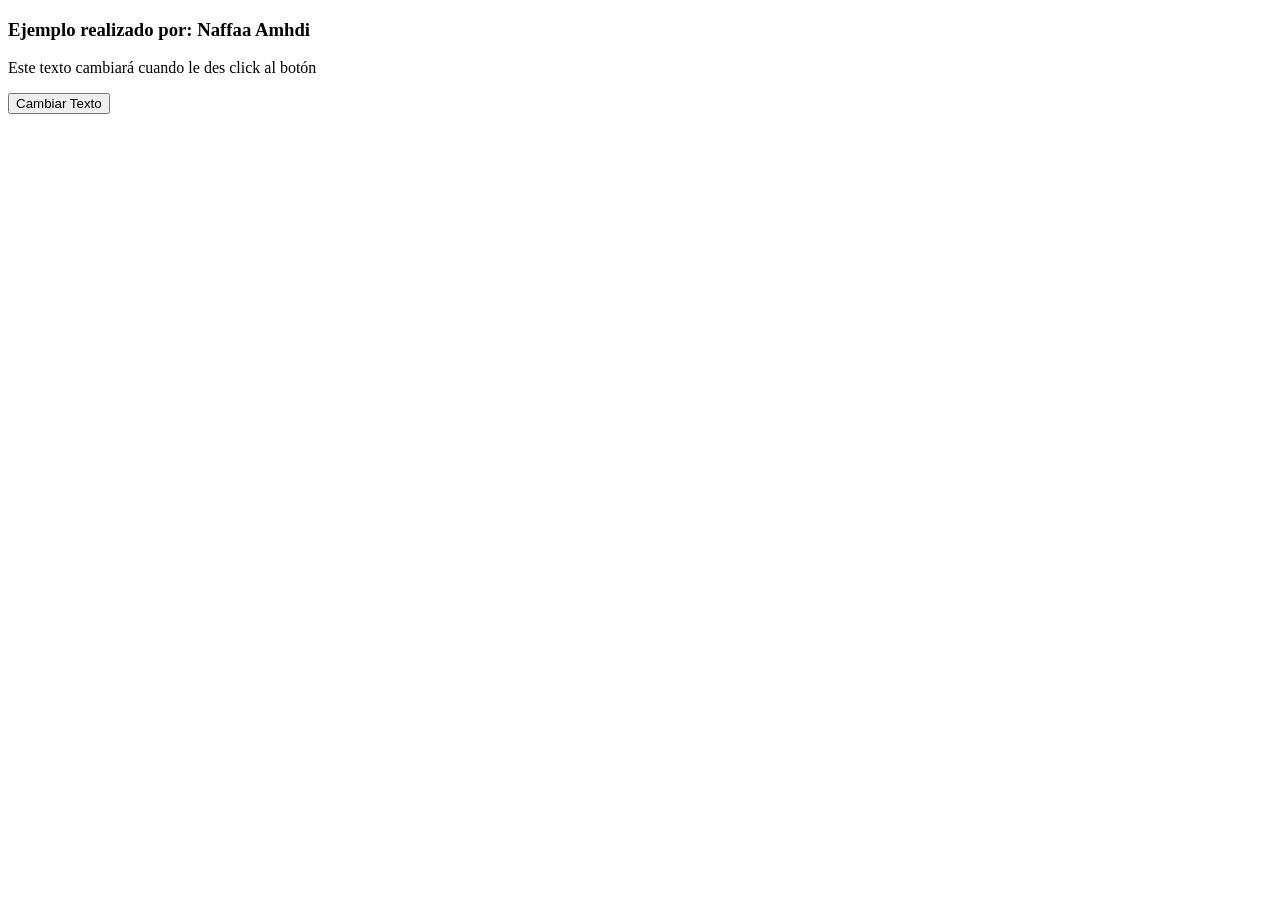
<file: Ejemplo de Naffaa/Ejemplo1/index.html>
<!DOCTYPE html>
<html>
<head>
    <meta charset="UTF-8">
    <title>Ejemplo 1</title>
</head>

<body>

<h3>Ejemplo realizado por: Naffaa Amhdi</h3>

<p id="cambiar">Este texto cambiará cuando le des click al botón</p>

<button onclick="cambiarTexto()">Cambiar Texto</button>

<script src="script.js"></script>

</body>
</html>
</file>
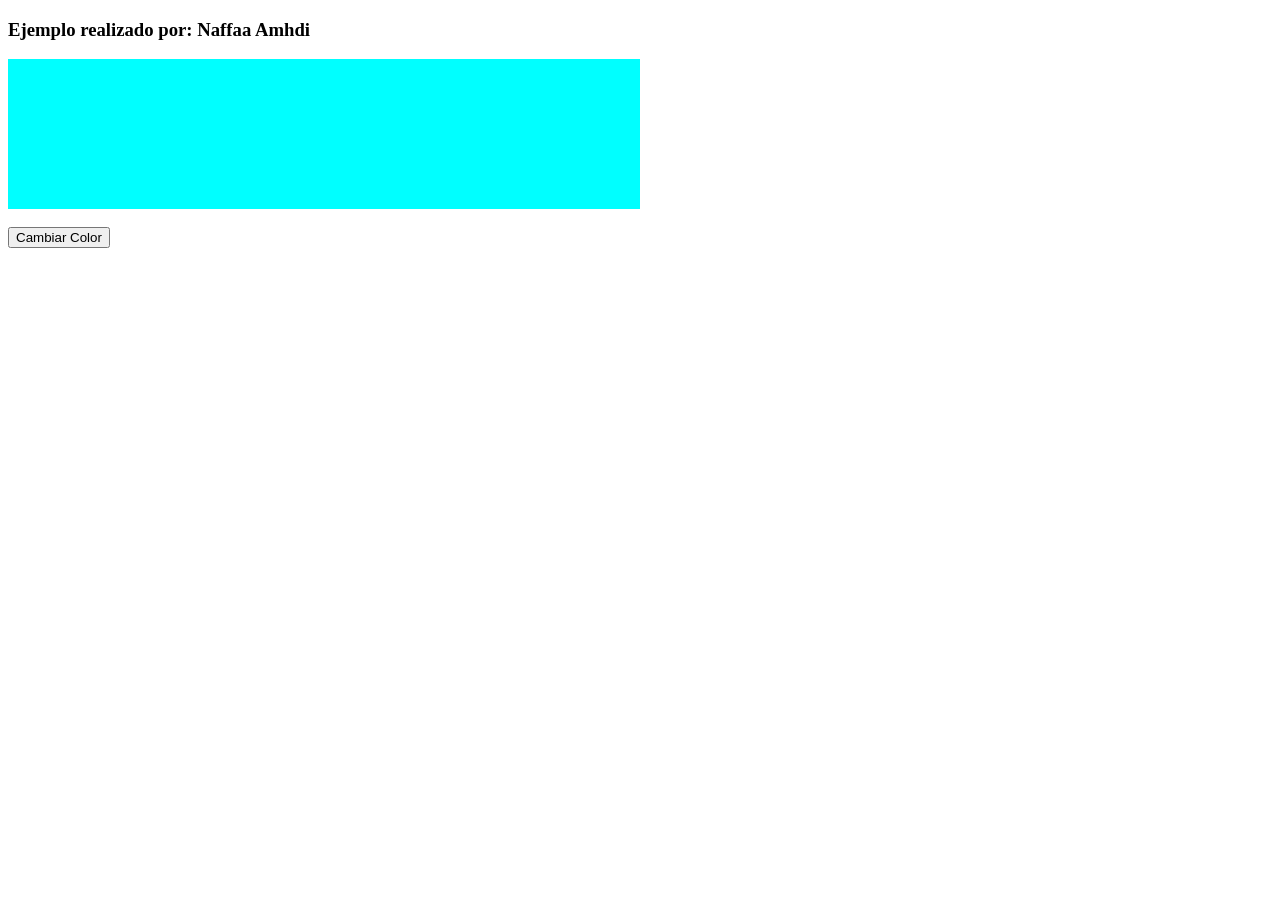
<file: Ejemplo de Naffaa/Ejemplo2/index.html>
<!DOCTYPE html>
<html>

<!-- Cambiar el color de fondo de un elemento -->

<head>
    <meta charset="UTF-8">
    <title>Ejemplo 2</title>

    <style>
        #color{
            background-color: aqua;
            width: 50%;
            height: 150px;
        }
    </style>

</head>

<body>

<h3>Ejemplo realizado por: Naffaa Amhdi</h3>

<div id="color"></div>

<br>

<button onclick="cambiarColor()">Cambiar Color</button>

<script src="script.js"></script>

</body>
</html>
</file>
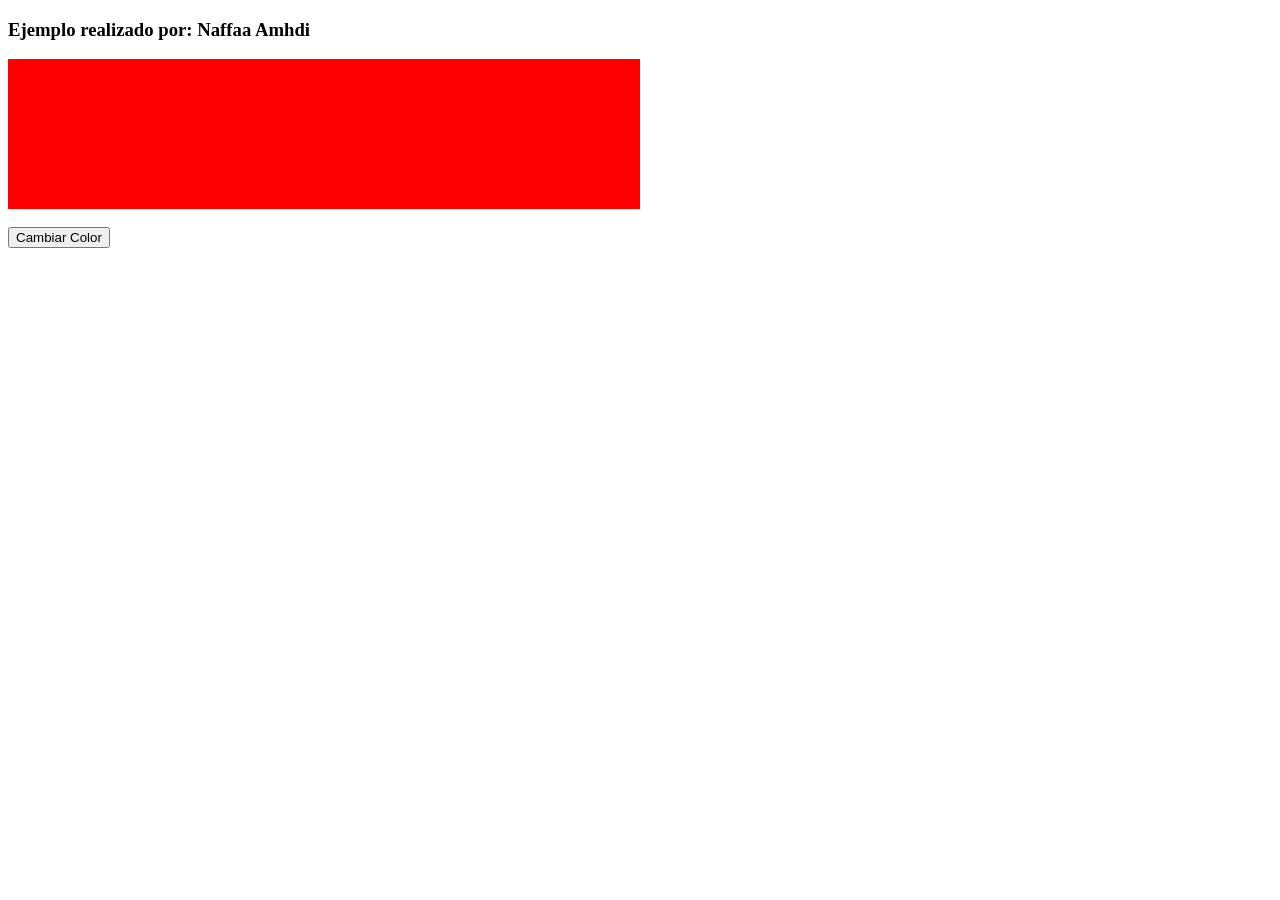
<file: Ejemplo de Naffaa/Ejemplo3/index.html>
<!DOCTYPE html>
<html>

<!-- Cambiar el color usando clases -->

<head>
<meta charset="UTF-8">

<style>
#color{
    width:50%;
    height:150px;
}

.rojo{
    background-color:red;
}

.agua{
    background-color:aqua;
}
</style>

</head>

<body>

<h3>Ejemplo realizado por: Naffaa Amhdi</h3>

<div id="color" class="rojo"></div>

<br>

<button onclick="cambiarColor()">Cambiar Color</button>

<script src="script.js"></script>

</body>
</html>
</file>
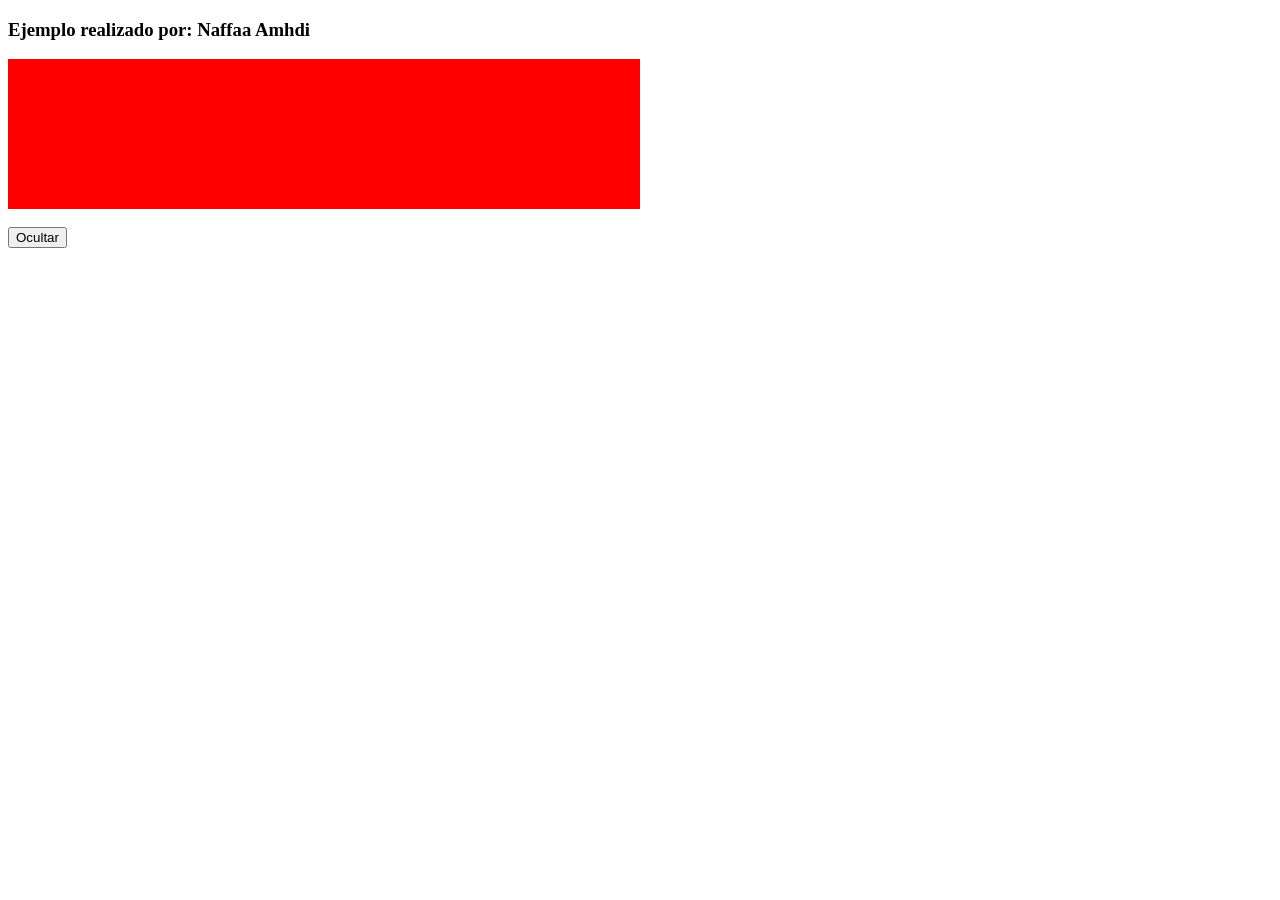
<file: Ejemplo de Naffaa/Ejemplo4/index.html>
<!DOCTYPE html>
<html>

<head>
<meta charset="UTF-8">
<title>Ejemplo 4</title>

<style>
#color{
    width: 50%;
    height: 150px;
    background-color: red;
}

/* Clases para mostrar u ocultar */
.mostrar{
    display: block;
}

.ocultar{
    display: none;
}
</style>

</head>

<body>

<h3>Ejemplo realizado por: Naffaa Amhdi</h3>

<div id="color" class="mostrar"></div>

<br>

<button id="boton" onclick="ocultarMostrar()">Ocultar</button>

<script src="script.js"></script>

</body>
</html>
</file>
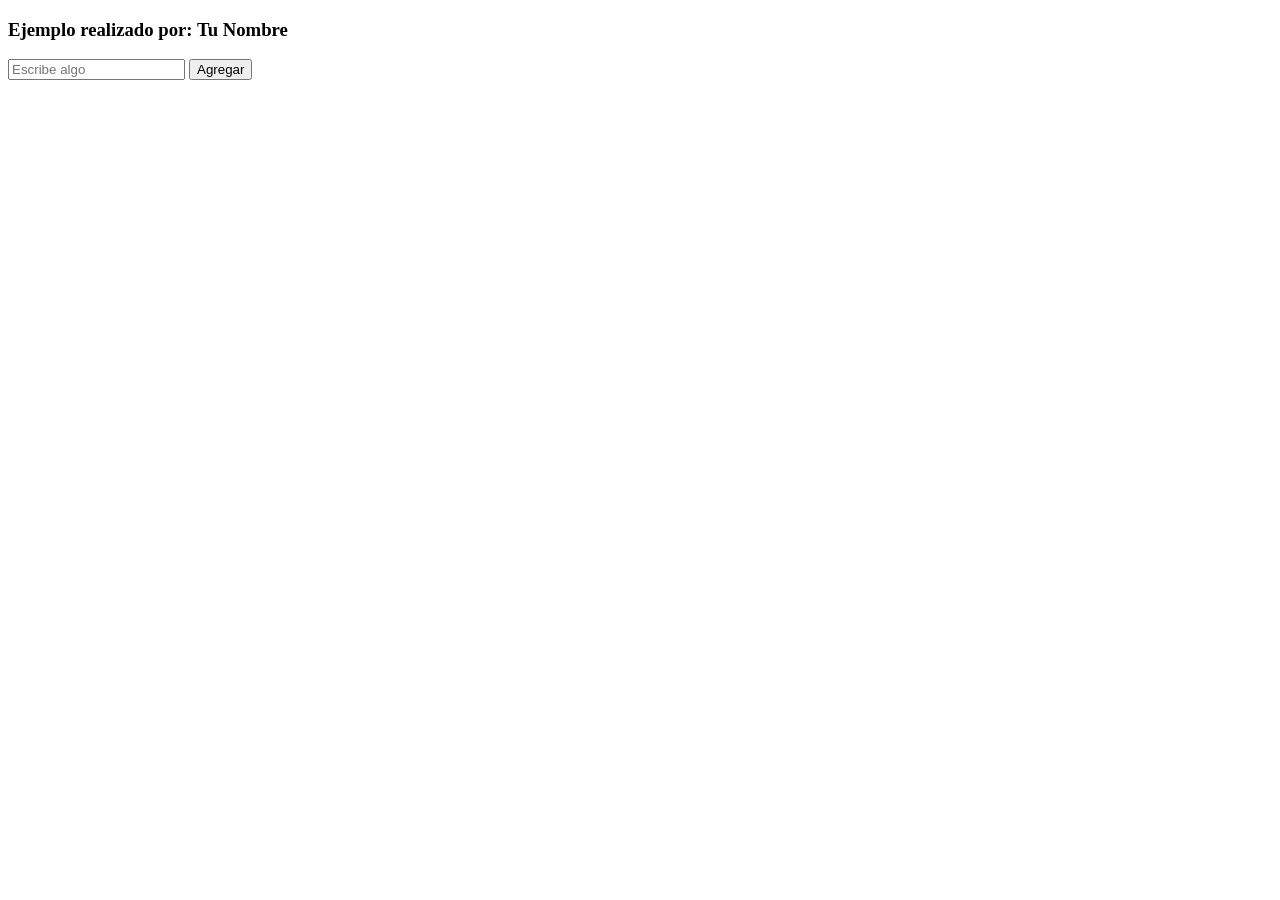
<file: Ejemplo de Naffaa/Ejemplo5/index.html>
<!DOCTYPE html>
<html>

<head>
<meta charset="UTF-8">
<title>Ejemplo 5</title>
</head>

<body>

<h3>Ejemplo realizado por: Tu Nombre</h3>

<input id="item" type="text" placeholder="Escribe algo">
<button onclick="agregarElemento()">Agregar</button>

<ul id="lista"></ul>

<script src="script.js"></script>

</body>
</html>
</file>
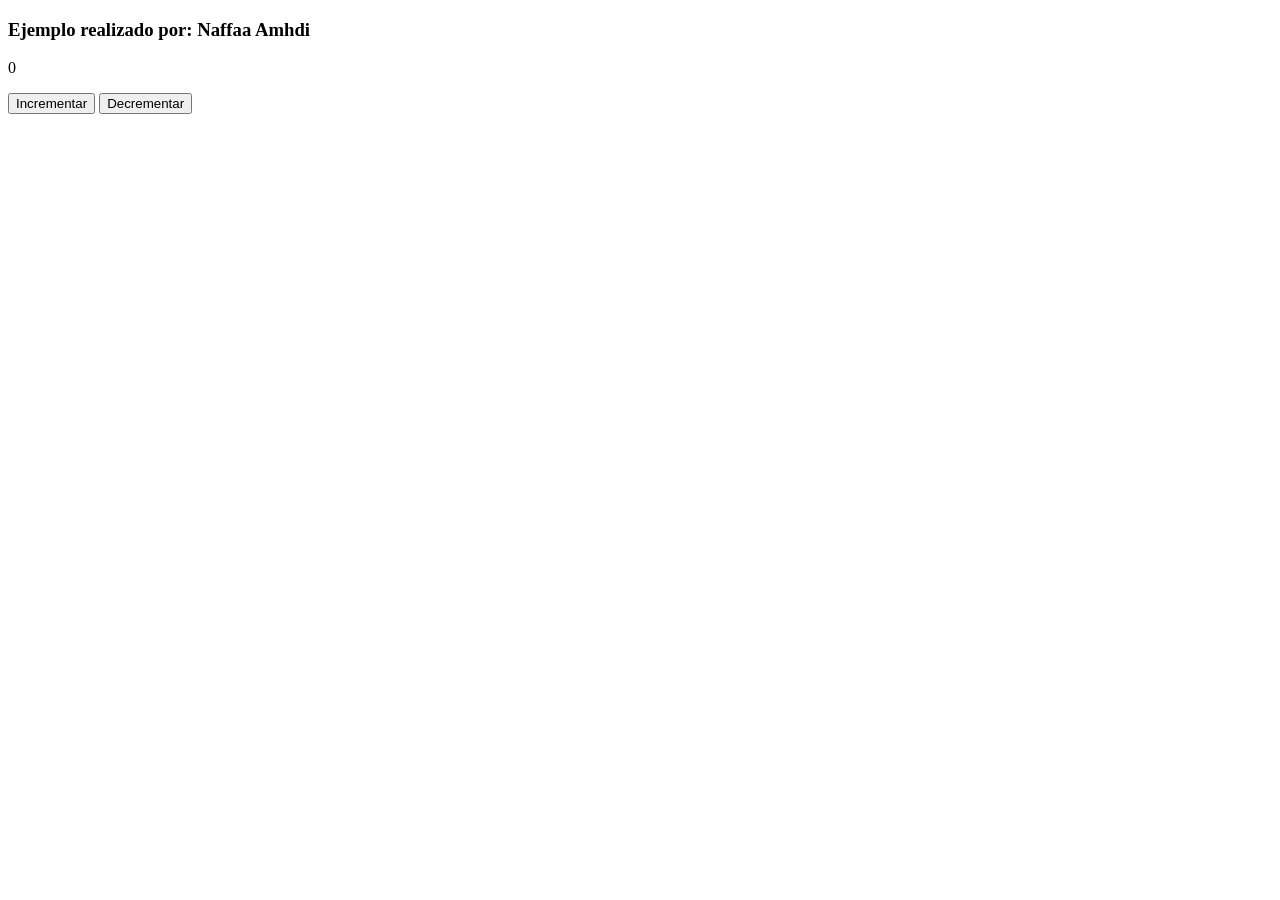
<file: Ejemplo de Naffaa/Ejemplo6/index.html>
<!DOCTYPE html>
<html>

<head>
<meta charset="UTF-8">
<title>Ejemplo 6 - Contador</title>
</head>

<body>

<h3>Ejemplo realizado por: Naffaa Amhdi</h3>

<p id="contador">0</p>
<button onclick="incrementar()">Incrementar</button>
<button onclick="decrementar()">Decrementar</button>

<script src="script.js"></script>

</body>
</html>
</file>
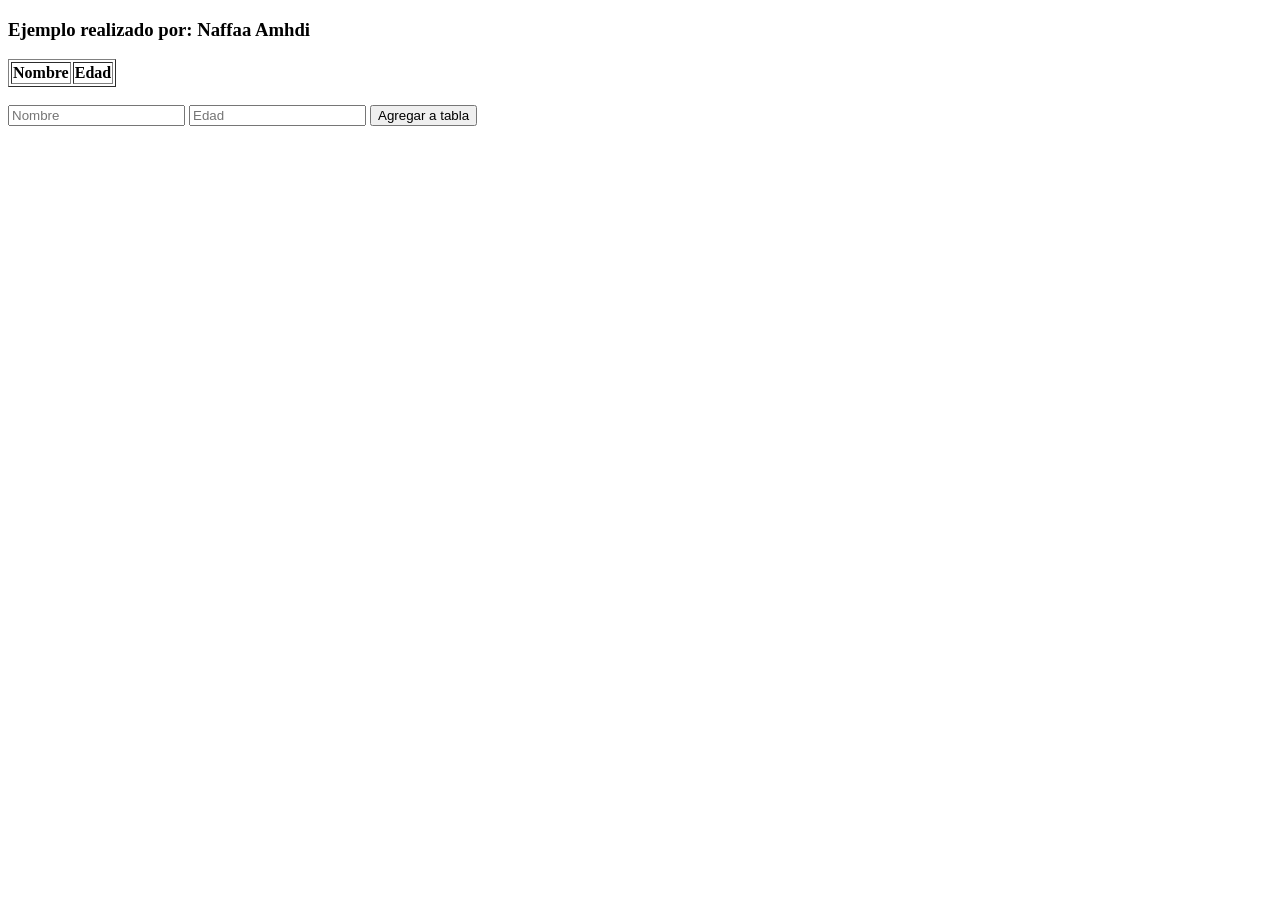
<file: Ejemplo de Naffaa/Ejemplo7/index.html>
<!DOCTYPE html>
<html>

<head>
<meta charset="UTF-8">
<title>Ejemplo 7 - Tabla dinámica</title>
</head>

<body>

<h3>Ejemplo realizado por: Naffaa Amhdi</h3>

<table id="tabla" border="1">
    <tr>
        <th>Nombre</th>
        <th>Edad</th>
    </tr>
</table>

<br>

<input id="nombre" type="text" placeholder="Nombre">
<input id="edad" type="number" placeholder="Edad">

<button onclick="agregar()">Agregar a tabla</button>

<script src="script.js"></script>

</body>
</html>
</file>
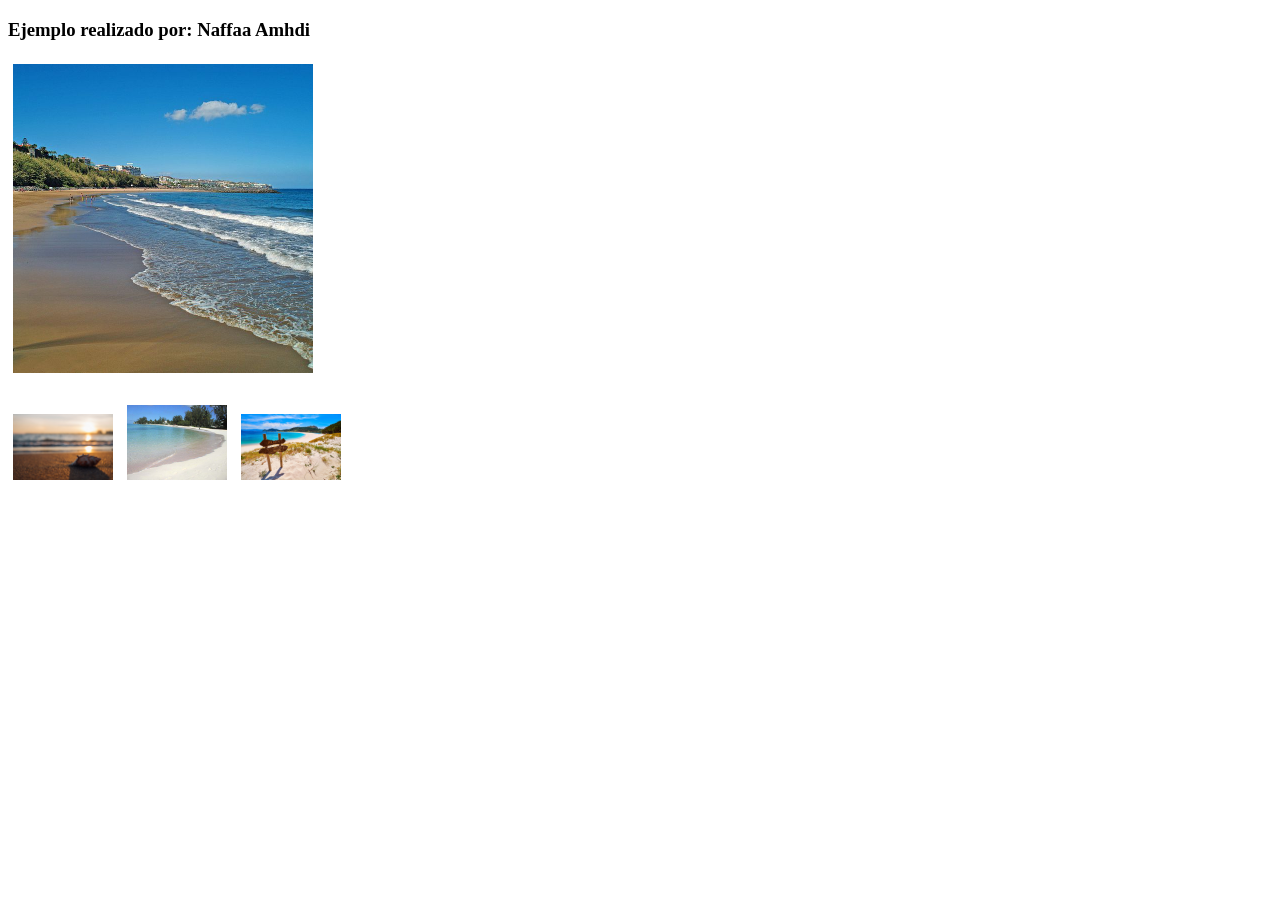
<file: Ejemplo de Naffaa/Ejemplo8/index.html>
<!DOCTYPE html>
<html lang="es">

<head>
  <meta charset="UTF-8">
  <title>Ejemplo 8 - Galería de imágenes</title>
  <style>
    img {
      margin: 5px;
      cursor: pointer;
    }
  </style>
</head>

<body>

  <h3>Ejemplo realizado por: Naffaa Amhdi</h3>

  <!-- Imagen principal -->
  <img id="mainImage" src="/Ejemplo de Naffaa/imagenes/img4.jpg" alt="Imagen principal" width="300">
  <br><br>

  <!-- Miniaturas -->
  <img src="/Ejemplo de Naffaa/imagenes/img1.jpg" alt="Miniatura" width="100" onclick="changeImage('imagenes/img1.jpg')">
  <img src="/Ejemplo de Naffaa/imagenes/img2.jpg" alt="Miniatura" width="100" onclick="changeImage('imagenes/img2.jpg')">
  <img src="/Ejemplo de Naffaa/imagenes/img3.jpg" alt="Miniatura" width="100" onclick="changeImage('imagenes/img3.jpg')">

</body>

</html>
</file>
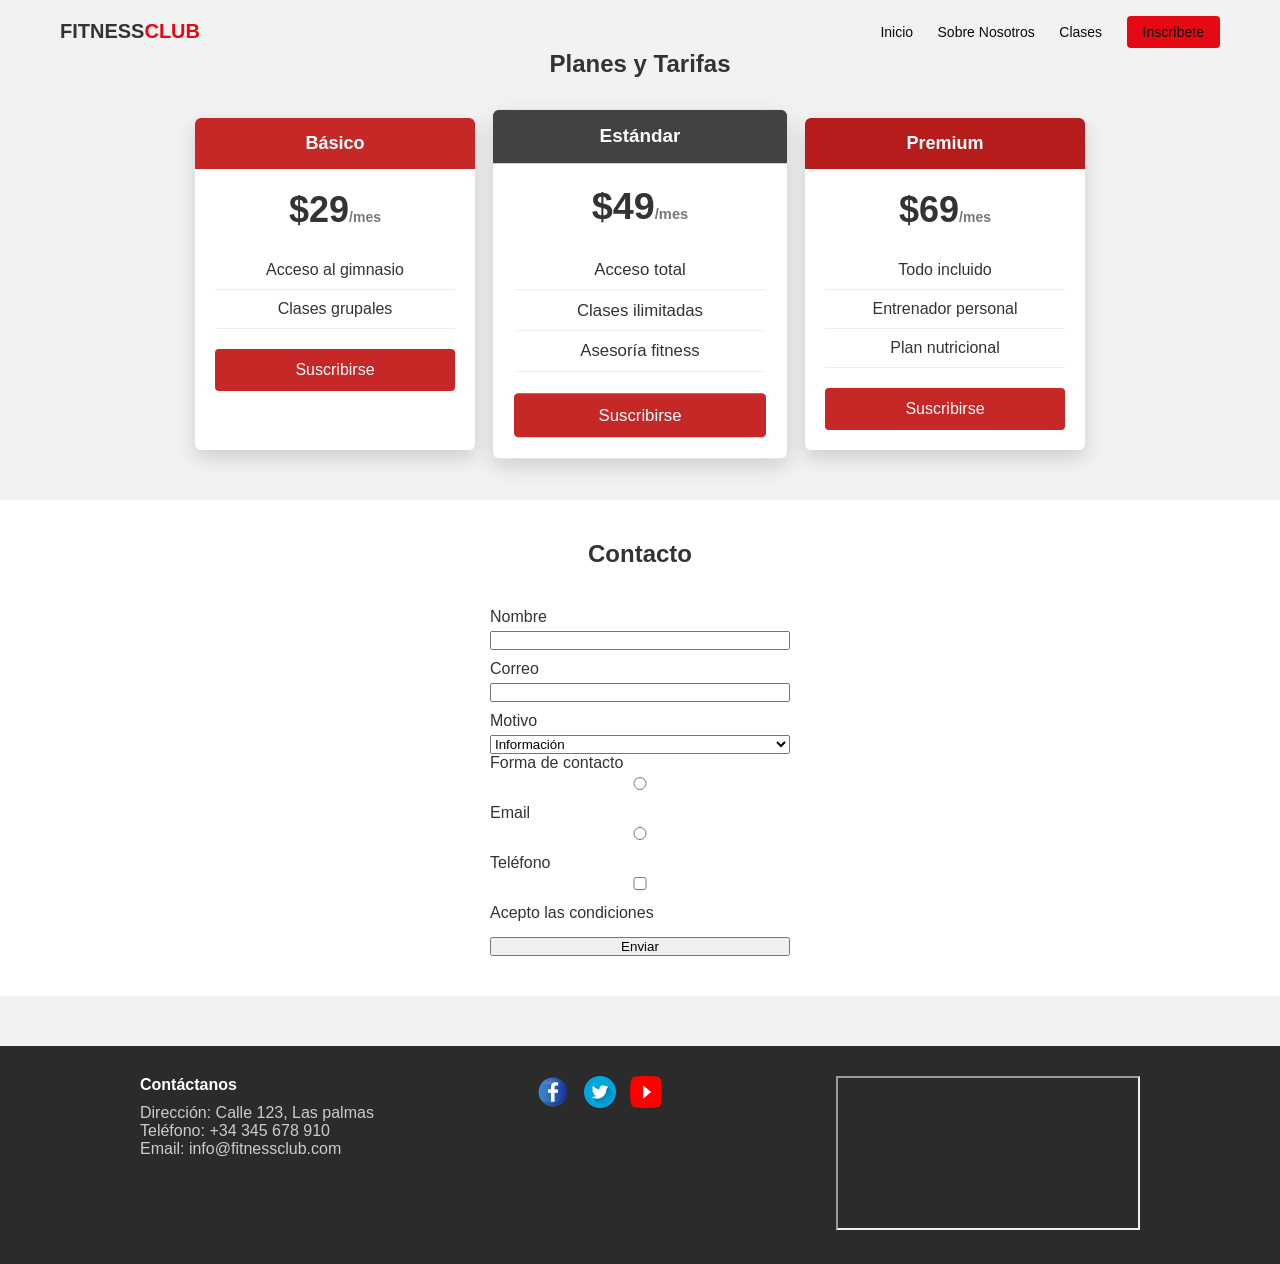
<file: paginas/index2.html>
<!DOCTYPE html>
<html lang="es">

<head>
    <meta charset="UTF-8">
    <title>Planes y Tarifas</title>
    <link rel="stylesheet" href="../estilos/estilo2.css">
    <meta name="viewport" content="width=device-width, initial-scale=1.0">
</head>

<body>

<!-- HEADER -->
<header class="header">
  <div class="logo">FITNESS<span>CLUB</span></div>

  <nav class="menu">
    <a href="../index.html">Inicio</a>
    <a href="index2.html">Sobre Nosotros</a>
    <a href="index3.html">Clases</a>
    <a href="#" class="btn-menu">Inscríbete</a>
  </nav>
</header>

<!-- PLANES Y TARIFAS -->
<section class="pricing">
    <h1>Planes y Tarifas</h1>

    <div class="cards">

        <div class="card">
            <div class="card-header basic">Básico</div>
            <div class="price">$29<span>/mes</span></div>
            <ul>
                <li>Acceso al gimnasio</li>
                <li>Clases grupales</li>
            </ul>
            <button>Suscribirse</button>
        </div>

        <div class="card featured">
            <div class="card-header standard">Estándar</div>
            <div class="price">$49<span>/mes</span></div>
            <ul>
                <li>Acceso total</li>
                <li>Clases ilimitadas</li>
                <li>Asesoría fitness</li>
            </ul>
            <button>Suscribirse</button>
        </div>

        <div class="card">
            <div class="card-header premium">Premium</div>
            <div class="price">$69<span>/mes</span></div>
            <ul>
                <li>Todo incluido</li>
                <li>Entrenador personal</li>
                <li>Plan nutricional</li>
            </ul>
            <button>Suscribirse</button>
        </div>

    </div>
</section>

<!-- CONTACTO -->
<section class="contacto">

<h2>Contacto</h2>

<div class="contacto-contenido">

<form action="#" method="post">

<label for="nombre">Nombre</label>
<input type="text" id="nombre" name="nombre">

<label for="email">Correo</label>
<input type="email" id="email" name="email">

<label for="motivo">Motivo</label>
<select id="motivo" name="motivo">
<option value="info">Información</option>
<option value="soporte">Soporte</option>
<option value="otros">Otros</option>
</select>

<p>Forma de contacto</p>

<input type="radio" id="emailc" name="contacto" value="email">
<label for="emailc">Email</label>

<input type="radio" id="telefonoc" name="contacto" value="telefono">
<label for="telefonoc">Teléfono</label>

<p>
<input type="checkbox" id="acepto" name="acepto">
<label for="acepto">Acepto las condiciones</label>
</p>

<button type="submit">Enviar</button>

</form>

</div>
</section>

<!-- FOOTER -->
<footer>
<div class="footer-content">

<div>
<h4>Contáctanos</h4>
<p>Dirección: Calle 123, Las palmas</p>
<p>Teléfono: +34 345 678 910</p>
<p>Email: info@fitnessclub.com</p>
</div>

<div class="social">
<img src="../imagenes/facebook.png" alt="Facebook">
<img src="../imagenes/gorjeo.png" alt="Instagram">
<img src="../imagenes/Youtube_logo.png" alt="YouTube">
</div>

<div class="mapa">
<iframe src="https://www.google.com/maps?q=Las Palmas&output=embed" allowfullscreen loading="lazy"></iframe>
</div>

</div>
</footer>

</body>
</html>
</file>
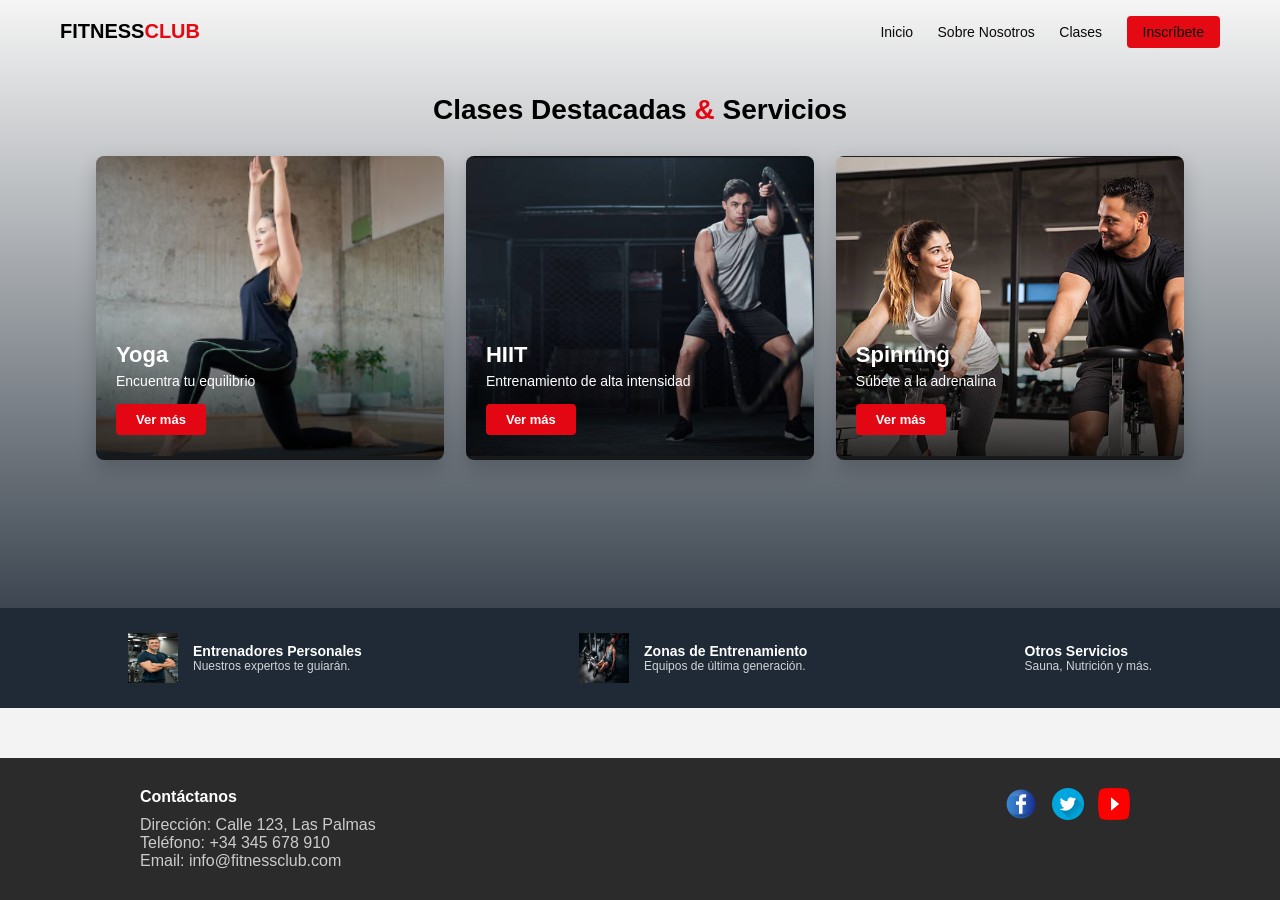
<file: paginas/index3.html>
<!DOCTYPE html>
<html lang="es">
<head>
  <meta charset="UTF-8">
  <title>Clases Destacadas & Servicios</title>
  <link rel="stylesheet" href="../estilos/estilo3.css">
  <meta name="viewport" content="width=device-width, initial-scale=1.0">
</head>

<body>

<!-- HEADER -->
<header class="header">
  <div class="logo">FITNESS<span>CLUB</span></div>

  <nav class="menu">
    <a href="../index.html">Inicio</a>
    <a href="index2.html">Sobre Nosotros</a>
    <a href="index3.html">Clases</a>
    <a href="#" class="btn-menu">Inscríbete</a>
  </nav>
</header>

<!-- Clases Destacadas y Servicios -->
<section class="panel">

  <div class="container">
    
    <h2 class="title">
      Clases Destacadas <span>&</span> Servicios
    </h2>

    <div class="cards">

      <div class="card">
        <img src="../imagenes/yoga.png" alt="Yoga">
        <div class="overlay">
          <h3>Yoga</h3>
          <p>Encuentra tu equilibrio</p>
          <button>Ver más</button>
        </div>
      </div>

      <div class="card">
        <img src="../imagenes/HIIT.png" alt="HIIT">
        <div class="overlay">
          <h3>HIIT</h3>
          <p>Entrenamiento de alta intensidad</p>
          <button>Ver más</button>
        </div>
      </div>

      <div class="card">
        <img src="../imagenes/Spinning.png" alt="Spinning">
        <div class="overlay">
          <h3>Spinning</h3>
          <p>Súbete a la adrenalina</p>
          <button>Ver más</button>
        </div>
      </div>

    </div>
  </div>

  <div class="services">

    <div class="service-item">
      <img src="../imagenes/entrenador.png" alt="Entrenadores" class="icon">
      <div>
        <h4>Entrenadores Personales</h4>
        <p>Nuestros expertos te guiarán.</p>
      </div>
    </div>

    <div class="service-item">
      <img src="../imagenes/Captura de pantalla 2026-02-27 090540.png" alt="Equipos" class="icon">
      <div>
        <h4>Zonas de Entrenamiento</h4>
        <p>Equipos de última generación.</p>
      </div>
    </div>

    <div class="service-item">
      <div>
        <h4>Otros Servicios</h4>
        <p>Sauna, Nutrición y más.</p>
      </div>
    </div>

  </div>

</section>

<!-- FOOTER -->
<footer>
  <div class="footer-content">
    <div>
      <h4>Contáctanos</h4>
      <p>Dirección: Calle 123, Las Palmas</p>
      <p>Teléfono: +34 345 678 910</p>
      <p>Email: info@fitnessclub.com</p>
    </div>

    <div class="social">
      <img src="../imagenes/facebook.png" alt="Facebook">
      <img src="../imagenes/gorjeo.png" alt="Instagram">
      <img src="../imagenes/Youtube_logo.png" alt="YouTube">
    </div>
  </div>
</footer>

</body>
</html>
</file>
<file: estilos/estilo2.css>
* {
  box-sizing: border-box;
  font-family: Arial, Helvetica, sans-serif;
  margin: 0;
  padding: 0;
}

body {
  background: #f2f2f2;
  color: #333;
}
/*  SECCIÓN PLANES  */
.pricing {
  padding: 50px 20px;
  text-align: center;
}

.pricing h1 {
  margin-bottom: 40px;
}
/* CONTENEDOR DE TARJETAS */
.cards {
  display: flex;
  justify-content: center;
  gap: 25px;
  flex-wrap: wrap;
}
/* TARJETA INDIVIDUAL */

.card {
  background: #fff;
  width: 280px;
  border-radius: 6px;
  box-shadow: 0 8px 20px rgba(0, 0, 0, .15);
  overflow: hidden;
}
/* ENCABEZADO DE TARJETA */
.card-header {
  padding: 15px;
  color: white;
  font-weight: bold;
  font-size: 18px;
}

.basic {
  background: #c62828;
}

.standard {
  background: #424242;
}

.premium {
  background: #b71c1c;
}

.price {
  font-size: 36px;
  font-weight: bold;
  margin: 20px 0;
}

.price span {
  font-size: 14px;
  color: #777;
}

.card ul {
  list-style: none;
  padding: 0 20px;
}

.card ul li {
  padding: 10px 0;
  border-bottom: 1px solid #eee;
}
/* BOTÓN */

.card button {
  margin: 20px;
  padding: 12px;
  width: calc(100% - 40px);
  background: #c62828;
  border: none;
  color: white;
  font-size: 16px;
  cursor: pointer;
  border-radius: 4px;
}

.card button:hover {
  background: #a61c1c;
}

.featured {
  transform: scale(1.05);
}
/*  FOOTER  */
footer {
  background: #2b2b2b;
  color: #ccc;
  padding: 30px 20px;
  margin-top: 50px;
}

.footer-content {
  display: flex;
  justify-content: space-between;
  max-width: 1000px;
  margin: auto;
  flex-wrap: wrap;
  gap: 20px;
}

.footer-content h4 {
  color: white;
  margin-bottom: 10px;
}

.social span {
  font-size: 24px;
  margin-right: 10px;
  cursor: pointer;
}

.social img {
  width: 32px;
  height: 32px;
  margin-right: 10px;
  cursor: pointer;
}

.social img:hover {
  opacity: 0.7;
}


.contacto {
  padding: 40px 20px;
  background-color: #ffffff;
}

.contacto h2 {
  text-align: center;
  margin-bottom: 30px;
}

.contacto-contenido {
  display: flex;
  gap: 30px;
  justify-content: center;
  flex-wrap: wrap;
}

.contacto form {
  width: 300px;
}

.contacto label {
  display: block;
  margin-top: 10px;
}

.contacto input,
.contacto select {
  width: 100%;
  margin-top: 5px;
}

.contacto button {
  margin-top: 15px;
  width: 100%;
}



.contacto .opcion {
  display: flex;
  align-items: center;
  margin-top: 6px;
}
/*  HEADER  */
.header{
  position:absolute;
  top:0;
  left:0;
  width:100%;
  padding:20px 60px;
  display:flex;
  justify-content:space-between;
  align-items:center;
  z-index:10;
}

.logo{
  font-weight:bold;
  font-size:20px;
}

.logo span{
  color:#e50914;
}

.menu a{
  color:#0a0a0a;
  text-decoration:none;
  margin-left:20px;
  font-size:14px;
}

.btn-menu{
  background:#e50914;
  padding:8px 16px;
  border-radius:4px;
}
</file>
<file: estilos/estilo3.css>
* {
  margin: 0;
  padding: 0;
  box-sizing: border-box;
  font-family: 'Poppins', sans-serif;
}

body {
  background: #f3f3f3;
}

.panel {
  background: linear-gradient(to bottom, #f5f5f5 0%, #1f2a36 100%);
  padding: 40px 0 0;
}

.container {
  width: 85%;
  margin: auto;
  text-align: center;
}

.title {
  font-size: 28px;
  font-weight: 700;
  margin-bottom: 30px;
}

.title span {
  color: #e30613;
}
/*  HEADER  */

.header{
  position:absolute;
  top:0;
  left:0;
  width:100%;
  padding:20px 60px;
  display:flex;
  justify-content:space-between;
  align-items:center;
  z-index:10;
}

.logo{
  font-weight:bold;
  font-size:20px;
}

.logo span{
  color:#e50914;
}

.menu a{
  color:#0a0a0a;
  text-decoration:none;
  margin-left:20px;
  font-size:14px;
}

.btn-menu{
  background:#e50914;
  padding:8px 16px;
  border-radius:4px;
}


.cards {
  display: flex;
  justify-content: space-between;
  gap: 20px;
  margin-bottom: 40px;
}

.card {
  position: relative;
  width: 32%;
  border-radius: 8px;
  overflow: hidden;
  box-shadow: 0 8px 20px rgba(0,0,0,0.2);
}

.card img {
  width: 100%;
  height: 300px;
  object-fit: cover;
}

.overlay {
  position: absolute;
  bottom: 0;
  width: 100%;
  padding: 25px 20px;
  background: linear-gradient(to top, rgba(0,0,0,0.8), transparent);
  color: white;
  text-align: left;
}

.overlay h3 {
  font-size: 22px;
  font-weight: 700;
}

.overlay p {
  font-size: 14px;
  margin: 5px 0 15px;
}

.overlay button {
  background: #e30613;
  border: none;
  padding: 8px 20px;
  color: white;
  border-radius: 4px;
  cursor: pointer;
  font-size: 13px;
  font-weight: 600;
  transition: 0.3s;
}

.overlay button:hover {
  background: #b80510;
}

/*  SERVICIOS  */
.services {
  background: #1f2a36;
  padding: 25px 10%;
  display: flex;
  justify-content: space-between;
  color: white;
}

.service-item {
  display: flex;
  align-items: center;
  gap: 15px;
}

.service-item .icon {
  font-size: 28px;
}

.service-item h4 {
  font-size: 14px;
  font-weight: 600;
}

.service-item p {
  font-size: 12px;
  opacity: 0.8;
}

html, body {
  height: 100%;
}

body {
  display: flex;
  flex-direction: column;
}

.panel {
  flex: 1;
  display: flex;
  flex-direction: column;
}

.services {
  margin-top: auto;
}

.icon {
  width: 50px;
  height: 50px;
}

/*  FOOTER  */

footer {
  background: #2b2b2b;
  color: #ccc;
  padding: 30px 20px;
  margin-top: 50px;
}

.footer-content {
  display: flex;
  justify-content: space-between;
  max-width: 1000px;
  margin: auto;
  flex-wrap: wrap;
  gap: 20px;
}

.footer-content h4 {
  color: white;
  margin-bottom: 10px;
}

.social span {
  font-size: 24px;
  margin-right: 10px;
  cursor: pointer;
}

.social img {
  width: 32px;
  height: 32px;
  margin-right: 10px;
  cursor: pointer;
}

.social img:hover {
  opacity: 0.7;
}



.contacto {
  padding: 40px 20px;
  background-color: #ffffff;
}

.contacto h2 {
  text-align: center;
  margin-bottom: 30px;
}

.contacto-contenido {
  display: flex;
  gap: 30px;
  justify-content: center;
  flex-wrap: wrap;
}

.contacto form {
  width: 300px;
}

.contacto label {
  display: block;
  margin-top: 10px;
}

.contacto input,
.contacto select {
  width: 100%;
  margin-top: 5px;
}

.contacto button {
  margin-top: 15px;
  width: 100%;
}

.mapa iframe {
  width: 300px;
  height: 220px;
  border: 0;
}

.contacto .opcion {
  display: flex;
  align-items: center;
  margin-top: 6px;
}
</file>
